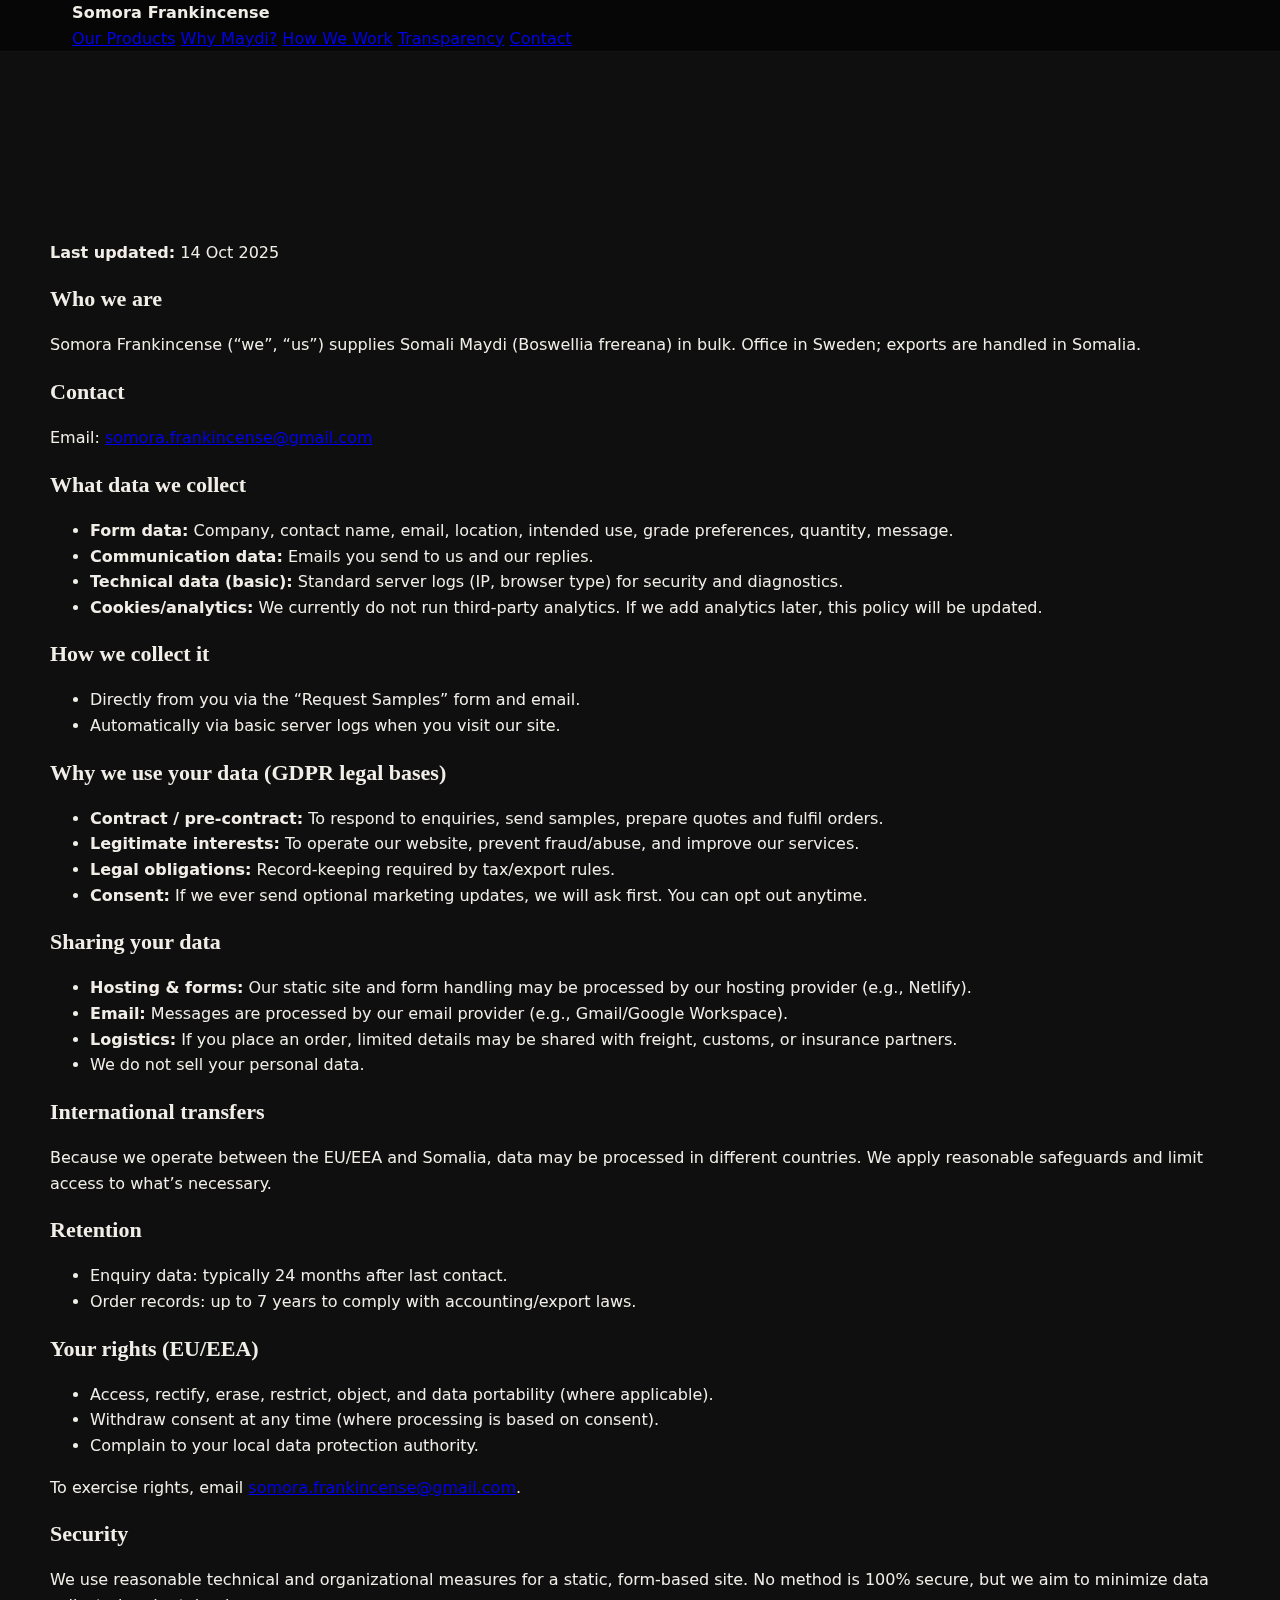
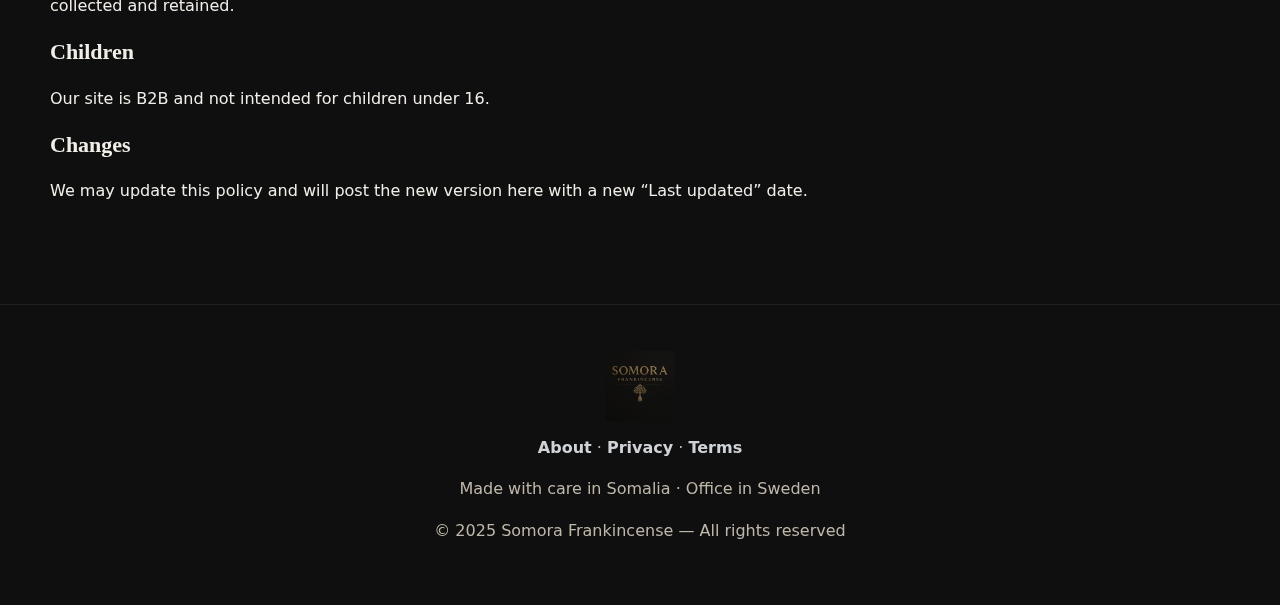
<file: privacy.html>
<!DOCTYPE html>
<html lang="en">
<head>
  <meta charset="utf-8" />
  <meta name="viewport" content="width=device-width, initial-scale=1" />
  <title>Privacy Policy — Somora Frankincense</title>
  <meta name="description" content="Privacy Policy for Somora Frankincense." />
  <link rel="canonical" href="https://thesomora.com/privacy.html" />
  <link rel="stylesheet" href="style.css" />
  <link rel="icon" href="somora_logo.png" />
</head>
<body>

<header class="topbar">
  <nav class="nav container" aria-label="Primary">
    <a class="brand" href="index.html#top">Somora Frankincense</a>
    <div class="nav-spacer"></div>
    <a href="index.html#products">Our Products</a>
    <a href="index.html#why">Why Maydi?</a>
    <a href="index.html#how">How We Work</a>
    <a href="index.html#transparency">Transparency</a>
    <a href="index.html#contact">Contact</a>
  </nav>
</header>

<main>
  <section class="section container">
    <h2>Privacy Policy</h2>
    <div class="divider"></div>
    <p><strong>Last updated:</strong> 14 Oct 2025</p>

    <h3>Who we are</h3>
    <p>Somora Frankincense (“we”, “us”) supplies Somali Maydi (Boswellia frereana) in bulk. Office in Sweden; exports are handled in Somalia.</p>

    <h3>Contact</h3>
    <p>Email: <a href="mailto:somora.frankincense@gmail.com">somora.frankincense@gmail.com</a></p>

    <h3>What data we collect</h3>
    <ul class="bullets">
      <li><b>Form data:</b> Company, contact name, email, location, intended use, grade preferences, quantity, message.</li>
      <li><b>Communication data:</b> Emails you send to us and our replies.</li>
      <li><b>Technical data (basic):</b> Standard server logs (IP, browser type) for security and diagnostics.</li>
      <li><b>Cookies/analytics:</b> We currently do not run third-party analytics. If we add analytics later, this policy will be updated.</li>
    </ul>

    <h3>How we collect it</h3>
    <ul class="bullets">
      <li>Directly from you via the “Request Samples” form and email.</li>
      <li>Automatically via basic server logs when you visit our site.</li>
    </ul>

    <h3>Why we use your data (GDPR legal bases)</h3>
    <ul class="bullets">
      <li><b>Contract / pre-contract:</b> To respond to enquiries, send samples, prepare quotes and fulfil orders.</li>
      <li><b>Legitimate interests:</b> To operate our website, prevent fraud/abuse, and improve our services.</li>
      <li><b>Legal obligations:</b> Record-keeping required by tax/export rules.</li>
      <li><b>Consent:</b> If we ever send optional marketing updates, we will ask first. You can opt out anytime.</li>
    </ul>

    <h3>Sharing your data</h3>
    <ul class="bullets">
      <li><b>Hosting & forms:</b> Our static site and form handling may be processed by our hosting provider (e.g., Netlify).</li>
      <li><b>Email:</b> Messages are processed by our email provider (e.g., Gmail/Google Workspace).</li>
      <li><b>Logistics:</b> If you place an order, limited details may be shared with freight, customs, or insurance partners.</li>
      <li>We do not sell your personal data.</li>
    </ul>

    <h3>International transfers</h3>
    <p>Because we operate between the EU/EEA and Somalia, data may be processed in different countries. We apply reasonable safeguards and limit access to what’s necessary.</p>

    <h3>Retention</h3>
    <ul class="bullets">
      <li>Enquiry data: typically 24 months after last contact.</li>
      <li>Order records: up to 7 years to comply with accounting/export laws.</li>
    </ul>

    <h3>Your rights (EU/EEA)</h3>
    <ul class="bullets">
      <li>Access, rectify, erase, restrict, object, and data portability (where applicable).</li>
      <li>Withdraw consent at any time (where processing is based on consent).</li>
      <li>Complain to your local data protection authority.</li>
    </ul>
    <p>To exercise rights, email <a href="mailto:somora.frankincense@gmail.com">somora.frankincense@gmail.com</a>.</p>

    <h3>Security</h3>
    <p>We use reasonable technical and organizational measures for a static, form-based site. No method is 100% secure, but we aim to minimize data collected and retained.</p>

    <h3>Children</h3>
    <p>Our site is B2B and not intended for children under 16.</p>

    <h3>Changes</h3>
    <p>We may update this policy and will post the new version here with a new “Last updated” date.</p>
  </section>
</main>

<footer class="footer">
  <div class="container">
    <div class="footer-logo"><img src="somora_logo.png" alt="Somora logo" width="64" height="64"></div>
    <nav class="footer-nav">
      <a href="index.html#about">About</a> ·
      <a href="privacy.html">Privacy</a> ·
      <a href="terms.html">Terms</a>
    </nav>
    <p>Made with care in Somalia · Office in Sweden</p>
    <p>© 2025 Somora Frankincense — All rights reserved</p>
  </div>
</footer>

</body>
</html>
</file>
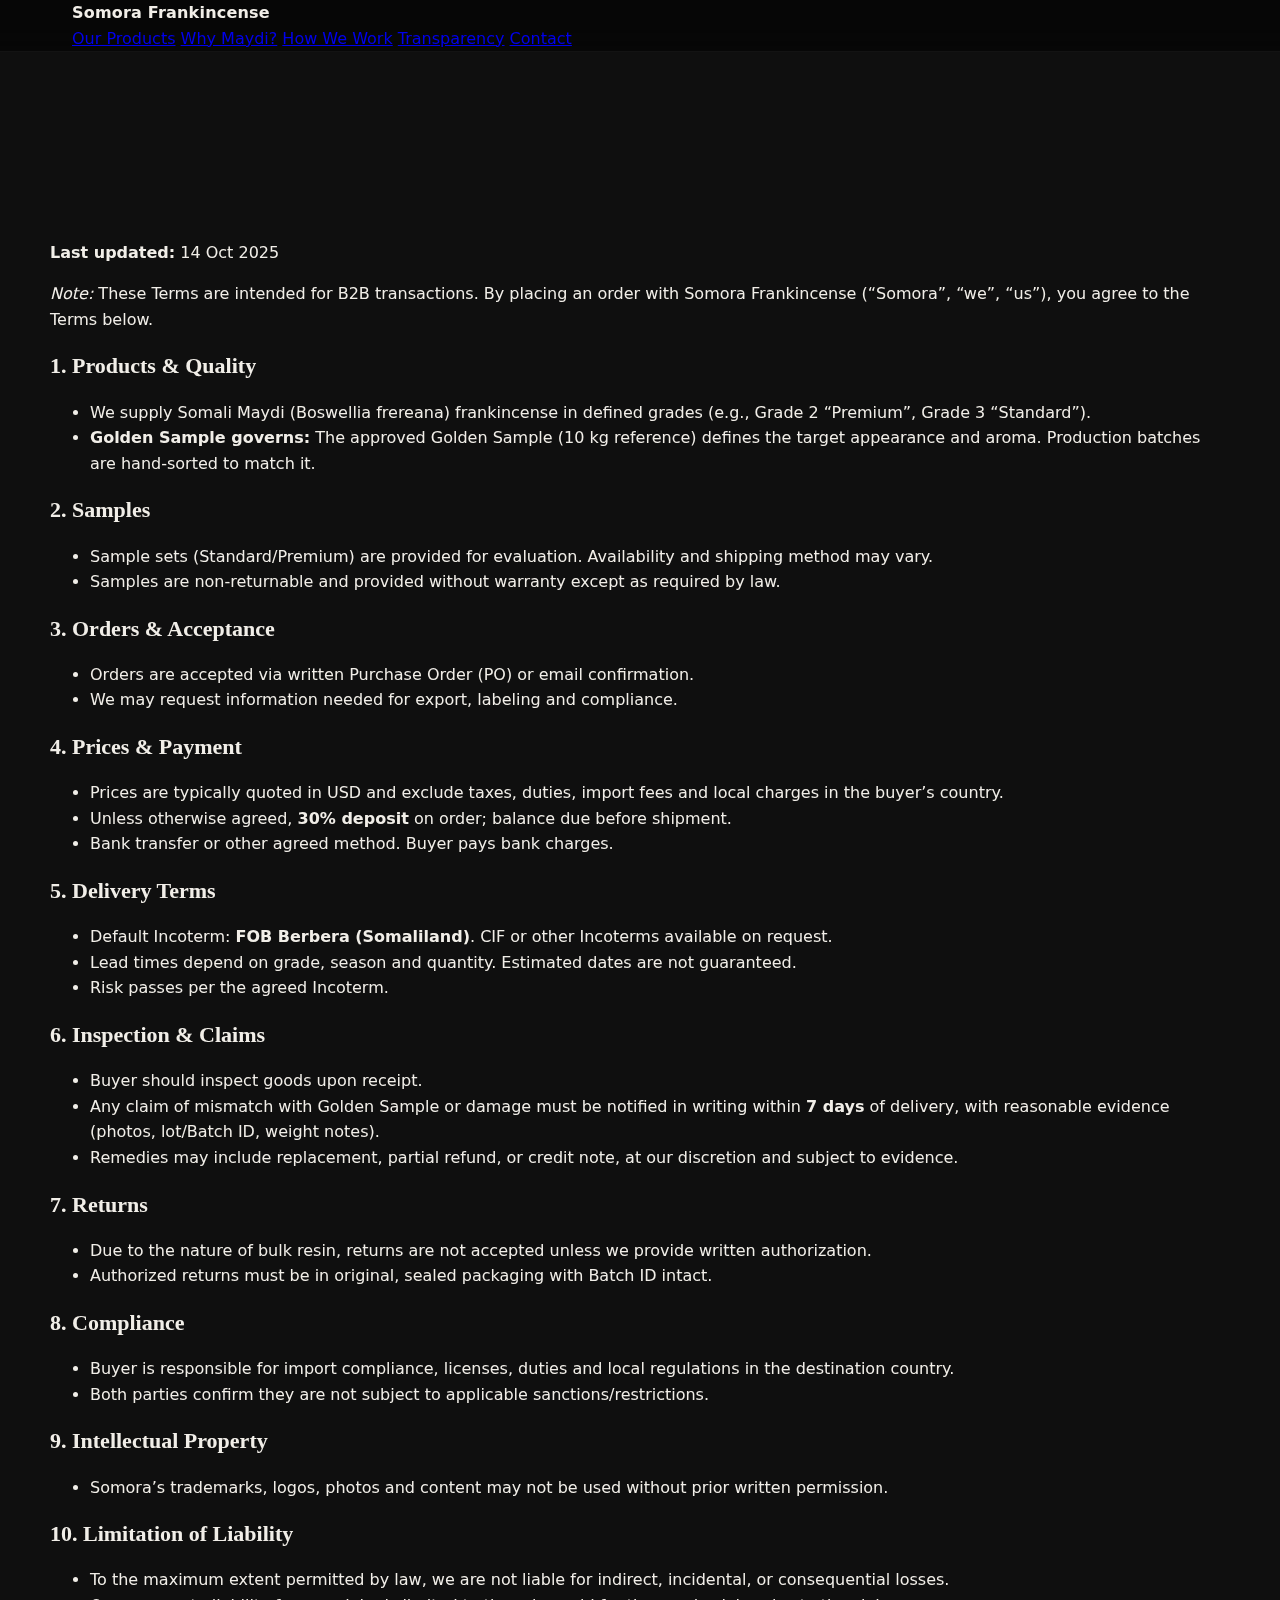
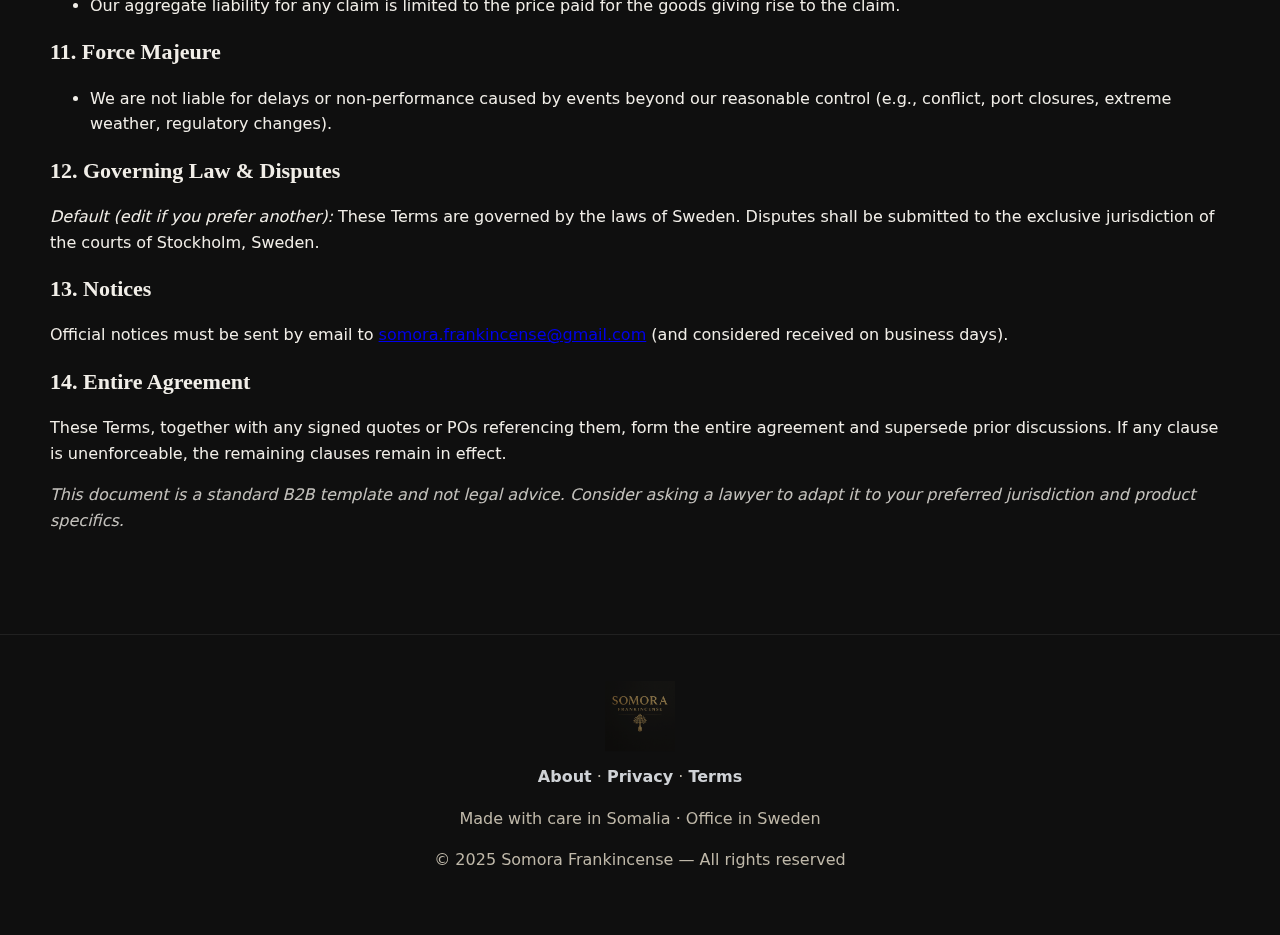
<file: terms.html>
<!DOCTYPE html>
<html lang="en">
<head>
  <meta charset="utf-8" />
  <meta name="viewport" content="width=device-width, initial-scale=1" />
  <title>Terms & Conditions — Somora Frankincense</title>
  <meta name="description" content="Terms & Conditions for Somora Frankincense." />
  <link rel="canonical" href="https://thesomora.com/terms.html" />
  <link rel="stylesheet" href="style.css" />
  <link rel="icon" href="somora_logo.png" />
</head>
<body>

<header class="topbar">
  <nav class="nav container" aria-label="Primary">
    <a class="brand" href="index.html#top">Somora Frankincense</a>
    <div class="nav-spacer"></div>
    <a href="index.html#products">Our Products</a>
    <a href="index.html#why">Why Maydi?</a>
    <a href="index.html#how">How We Work</a>
    <a href="index.html#transparency">Transparency</a>
    <a href="index.html#contact">Contact</a>
  </nav>
</header>

<main>
  <section class="section container">
    <h2>Terms & Conditions</h2>
    <div class="divider"></div>
    <p><strong>Last updated:</strong> 14 Oct 2025</p>
    <p><em>Note:</em> These Terms are intended for B2B transactions. By placing an order with Somora Frankincense (“Somora”, “we”, “us”), you agree to the Terms below.</p>

    <h3>1. Products & Quality</h3>
    <ul class="bullets">
      <li>We supply Somali Maydi (Boswellia frereana) frankincense in defined grades (e.g., Grade 2 “Premium”, Grade 3 “Standard”).</li>
      <li><b>Golden Sample governs:</b> The approved Golden Sample (10 kg reference) defines the target appearance and aroma. Production batches are hand-sorted to match it.</li>
    </ul>

    <h3>2. Samples</h3>
    <ul class="bullets">
      <li>Sample sets (Standard/Premium) are provided for evaluation. Availability and shipping method may vary.</li>
      <li>Samples are non-returnable and provided without warranty except as required by law.</li>
    </ul>

    <h3>3. Orders & Acceptance</h3>
    <ul class="bullets">
      <li>Orders are accepted via written Purchase Order (PO) or email confirmation.</li>
      <li>We may request information needed for export, labeling and compliance.</li>
    </ul>

    <h3>4. Prices & Payment</h3>
    <ul class="bullets">
      <li>Prices are typically quoted in USD and exclude taxes, duties, import fees and local charges in the buyer’s country.</li>
      <li>Unless otherwise agreed, <b>30% deposit</b> on order; balance due before shipment.</li>
      <li>Bank transfer or other agreed method. Buyer pays bank charges.</li>
    </ul>

    <h3>5. Delivery Terms</h3>
    <ul class="bullets">
      <li>Default Incoterm: <b>FOB Berbera (Somaliland)</b>. CIF or other Incoterms available on request.</li>
      <li>Lead times depend on grade, season and quantity. Estimated dates are not guaranteed.</li>
      <li>Risk passes per the agreed Incoterm.</li>
    </ul>

    <h3>6. Inspection & Claims</h3>
    <ul class="bullets">
      <li>Buyer should inspect goods upon receipt.</li>
      <li>Any claim of mismatch with Golden Sample or damage must be notified in writing within <b>7 days</b> of delivery, with reasonable evidence (photos, lot/Batch ID, weight notes).</li>
      <li>Remedies may include replacement, partial refund, or credit note, at our discretion and subject to evidence.</li>
    </ul>

    <h3>7. Returns</h3>
    <ul class="bullets">
      <li>Due to the nature of bulk resin, returns are not accepted unless we provide written authorization.</li>
      <li>Authorized returns must be in original, sealed packaging with Batch ID intact.</li>
    </ul>

    <h3>8. Compliance</h3>
    <ul class="bullets">
      <li>Buyer is responsible for import compliance, licenses, duties and local regulations in the destination country.</li>
      <li>Both parties confirm they are not subject to applicable sanctions/restrictions.</li>
    </ul>

    <h3>9. Intellectual Property</h3>
    <ul class="bullets">
      <li>Somora’s trademarks, logos, photos and content may not be used without prior written permission.</li>
    </ul>

    <h3>10. Limitation of Liability</h3>
    <ul class="bullets">
      <li>To the maximum extent permitted by law, we are not liable for indirect, incidental, or consequential losses.</li>
      <li>Our aggregate liability for any claim is limited to the price paid for the goods giving rise to the claim.</li>
    </ul>

    <h3>11. Force Majeure</h3>
    <ul class="bullets">
      <li>We are not liable for delays or non-performance caused by events beyond our reasonable control (e.g., conflict, port closures, extreme weather, regulatory changes).</li>
    </ul>

    <h3>12. Governing Law & Disputes</h3>
    <p><em>Default (edit if you prefer another):</em> These Terms are governed by the laws of Sweden. Disputes shall be submitted to the exclusive jurisdiction of the courts of Stockholm, Sweden.</p>

    <h3>13. Notices</h3>
    <p>Official notices must be sent by email to <a href="mailto:somora.frankincense@gmail.com">somora.frankincense@gmail.com</a> (and considered received on business days).</p>

    <h3>14. Entire Agreement</h3>
    <p>These Terms, together with any signed quotes or POs referencing them, form the entire agreement and supersede prior discussions. If any clause is unenforceable, the remaining clauses remain in effect.</p>

    <p style="opacity:.8"><em>This document is a standard B2B template and not legal advice. Consider asking a lawyer to adapt it to your preferred jurisdiction and product specifics.</em></p>
  </section>
</main>

<footer class="footer">
  <div class="container">
    <div class="footer-logo"><img src="somora_logo.png" alt="Somora logo" width="64" height="64"></div>
    <nav class="footer-nav">
      <a href="index.html#about">About</a> ·
      <a href="privacy.html">Privacy</a> ·
      <a href="terms.html">Terms</a>
    </nav>
    <p>Made with care in Somalia · Office in Sweden</p>
    <p>© 2025 Somora Frankincense — All rights reserved</p>
  </div>
</footer>

</body>
</html>
</file>
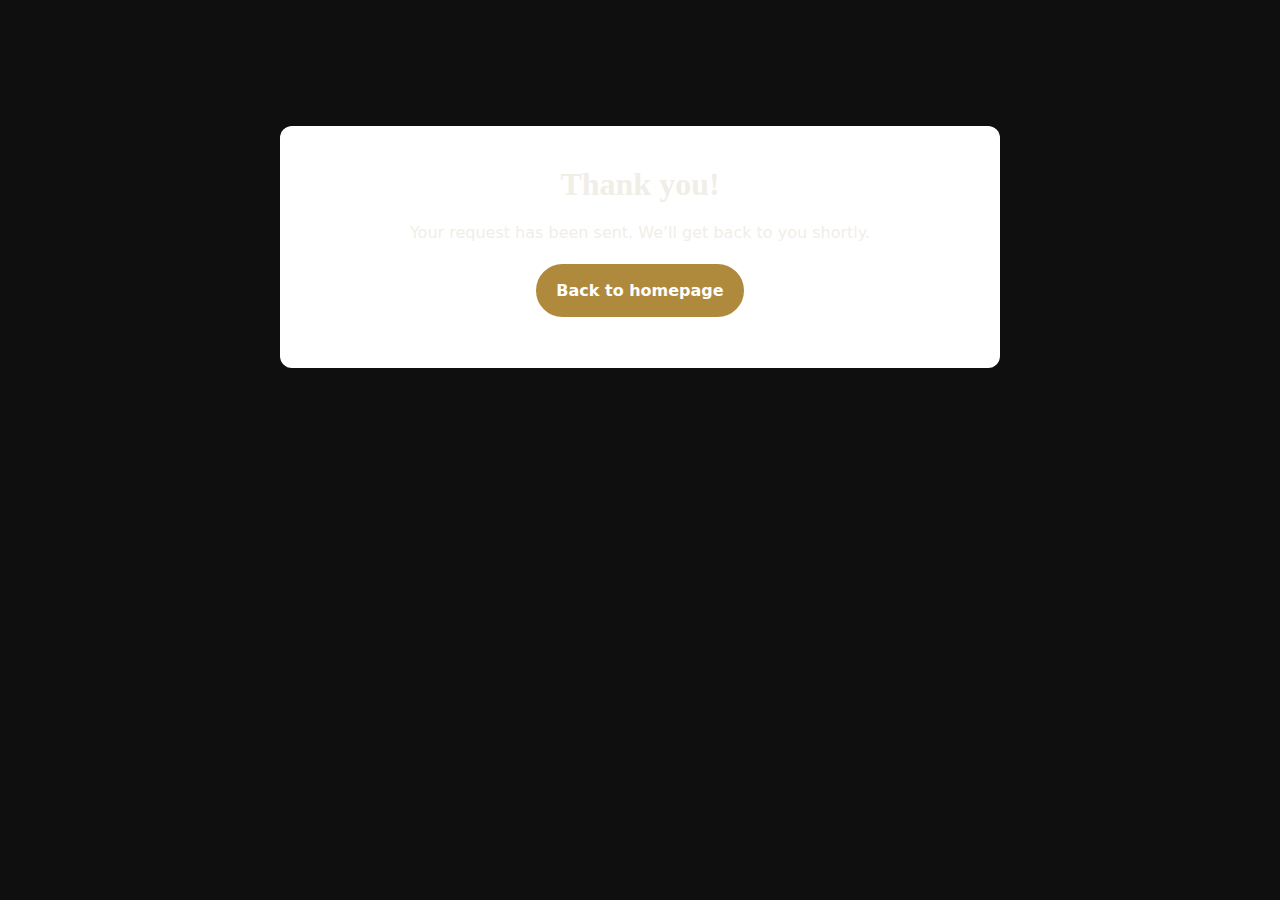
<file: thanks.html>
<!DOCTYPE html>
<html lang="en">
<head>
  <meta charset="utf-8">
  <meta name="viewport" content="width=device-width,initial-scale=1">
  <title>Thank you — Somora Frankincense</title>
  <link rel="stylesheet" href="style.css">
  <style>
    .thankbox{max-width:720px;margin:14vh auto;padding:32px;border:1px solid var(--line);border-radius:12px;background:#fff;text-align:center}
    .thankbox h1{margin:0 0 10px}
    .thankbox p{margin:0 0 18px}
  </style>
</head>
<body>
  <div class="thankbox">
    <h1>Thank you!</h1>
    <p>Your request has been sent. We’ll get back to you shortly.</p>
    <p><a class="btn primary" href="/">Back to homepage</a></p>
  </div>
</body>
</html>
</file>
<file: style.css>
/* THEME */
:root{
  --bg:#0f0f0f;         /* mörk bakgrund för lyx-känsla */
  --ink:#f1eee8;        /* ljus text */
  --muted:#bfb8a9;      /* sekundär text */
  --gold:#b08a3c;       /* guldaccent */
  --silver:#cfd2d6;     /* silvertext */
  --beige:#cbb88c;      /* sand/beige */
  --card:#161616;       /* kortbakgrund */
  --line:rgba(255,255,255,.08);
  --radius:16px;
  --max:1180px;

  /* bilder – se till att dessa filer finns i roten */
  --hero:url('hero.jpg');
  --land:url('landscape.jpg');
}

*{box-sizing:border-box}
html,body{margin:0}
body{
  font-family: Inter, system-ui, -apple-system, Segoe UI, Roboto, "Helvetica Neue", Arial, sans-serif;
  background:var(--bg);
  color:var(--ink);
  line-height:1.6;
  scroll-behavior:smooth;
}

/* RTL hjälpare */
body.rtl{direction:rtl}
body.rtl .tb{flex-direction:row-reverse}
body.rtl .links a, body.rtl .brand span{text-align:right}

/* CONTAINERS & TITLES */
.container{max-width:var(--max); margin:0 auto; padding:0 22px}
.section{padding:84px 0}
.section.alt{background:linear-gradient(180deg, #141414, #111)}
h1,h2,h3{font-family:"Playfair Display", Georgia, serif; margin:0 0 12px}
h2{font-size:34px; letter-spacing:.2px}
h3{font-size:22px}
.divider{width:84px; height:3px; background:var(--gold); border-radius:2px; margin:16px 0 30px}

/* TOPBAR */
.topbar{
  position:sticky; top:0; z-index:50;
  background:rgba(0,0,0,.55);
  backdrop-filter:saturate(140%) blur(8px);
  border-bottom:1px solid rgba(255,255,255,.05);
}
.topbar-line{
  height:1px; background:linear-gradient(90deg, transparent, rgba(255,255,255,.25), transparent);
}
.tb{display:flex; align-items:center; gap:16px; height:64px}
.brand{display:flex; align-items:center; gap:10px; text-decoration:none; color:var(--ink); font-weight:800; letter-spacing:.2px}
.brand img{width:28px; height:28px}
.brand span{
  color:var(--silver);
  background:linear-gradient(180deg, #eef1f4, #bfc3c8);
  -webkit-background-clip:text; background-clip:text; color:transparent;
  text-shadow:0 1px 0 rgba(255,255,255,.1);
}
.links{margin-left:auto; display:flex; align-items:center; gap:20px}
.links a{
  color:var(--silver); text-decoration:none; font-weight:700; letter-spacing:.2px;
}
.links a:hover{color:#ffffff}
.lang{
  border:1px solid rgba(255,255,255,.2);
  background:transparent; color:var(--silver);
  padding:6px 10px; border-radius:999px; font-weight:800; cursor:pointer;
}

/* HERO – stor bild utan text, lätt toning */
.hero{
  min-height:85vh;
  background:var(--hero) center/cover no-repeat fixed;
  position:relative; isolation:isolate;
}
.hero::after{
  content:""; position:absolute; inset:0;
  background:radial-gradient(100% 60% at 50% 30%, rgba(0,0,0,.25), rgba(0,0,0,.55));
}
.hero-badge{
  position:absolute; bottom:26px; left:50%; transform:translateX(-50%);
  background:rgba(0,0,0,.55);
  border:1px solid rgba(255,255,255,.18);
  color:#fff; padding:10px 14px; border-radius:999px; font-weight:700; letter-spacing:.3px;
  backdrop-filter:blur(6px);
}
.scroll-cue{
  position:absolute; bottom:6px; left:50%; transform:translateX(-50%);
  text-decoration:none; color:#fff; font-size:22px; opacity:.75;
}

/* INTRO */
.intro{padding:40px 0}
.intro p{max-width:900px; margin:0 auto; text-align:center; color:var(--muted)}

/* CARDS */
.cards{
  display:grid; grid-template-columns:repeat(4,1fr); gap:18px;
}
.card{
  background:var(--card); border:1px solid var(--line); border-radius:var(--radius);
  overflow:hidden; padding:18px; display:flex; flex-direction:column; gap:10px;
  box-shadow:0 8px 24px rgba(0,0,0,.25);
}
.card .img-wrap{aspect-ratio:4/3; border-radius:10px; overflow:hidden; background:#0c0c0c}
.card img{width:100%; height:100%; object-fit:cover; display:block}
.price{margin-top:auto; font-weight:800; color:#fff}

/* ALTERNATING SECTION BG */
.section.alt .cards .card{background:#141414}

/* PARALLAX LANDSCAPE */
.parallax{
  height:44vh;
  background:var(--land) center/cover no-repeat fixed;
  border-top:1px solid var(--line);
  border-bottom:1px solid var(--line);
  position:relative;
}
.parallax::after{
  content:""; position:absolute; inset:0;
  background:linear-gradient(180deg, rgba(0,0,0,.25), rgba(0,0,0,.35));
}

/* TWO-COLUMN STORY */
.twocol{display:grid; grid-template-columns:1.2fr .8fr; gap:24px}
.story-img img{width:100%; height:auto; border-radius:14px; border:1px solid var(--line); display:block}

/* TESTIMONIALS */
.testimonials{display:grid; grid-template-columns:repeat(3,1fr); gap:18px}
.tcard{
  background:linear-gradient(180deg,#141414,#101010);
  border:1px solid var(--line); border-radius:14px; padding:18px;
  box-shadow:0 10px 26px rgba(0,0,0,.25);
}
.tcard blockquote{margin:0 0 10px; color:#e9e6df; font-style:italic}
.tcard figcaption{color:var(--muted); font-weight:700}

/* VISIT */
.visit-cards{display:grid; grid-template-columns:1fr 1fr; gap:18px}
.vcard{
  background:#141414; border:1px solid var(--line); border-radius:14px; padding:18px;
}

/* FORM */
.form{display:flex; flex-direction:column; gap:14px; max-width:900px}
.grid{display:grid; grid-template-columns:repeat(2,1fr); gap:12px}
label{display:flex; flex-direction:column; gap:8px; font-weight:700; color:var(--silver)}
input, textarea, select{
  background:#111; color:#fff; border:1px solid var(--line); border-radius:12px;
  padding:12px 12px; font:inherit; outline:none;
}
input:focus, textarea:focus, select:focus{border-color:rgba(255,255,255,.25)}
.btn{
  display:inline-block; padding:12px 18px; border-radius:999px;
  text-decoration:none; font-weight:800; border:2px solid var(--gold);
}
.btn.primary{background:var(--gold); color:#fff}
.btn.outline{color:var(--gold); background:transparent}
.form-note{color:var(--muted); margin-top:6px}

/* GULD-SHINE på knappen */
.shine{position:relative; overflow:hidden}
.shine::after{
  content:""; position:absolute; inset:auto -40% auto auto; top:0; bottom:0; width:40%;
  transform:skewX(-25deg) translateX(120%);
  background:linear-gradient(90deg, transparent, rgba(255,255,255,.45), transparent);
  animation:shine 2.8s linear infinite;
}
@keyframes shine{to{transform:skewX(-25deg) translateX(-200%)}}

/* FOOTER */
.footer{border-top:1px solid var(--line); padding:46px 0; text-align:center; color:var(--muted)}
.footer-logo img{width:70px; height:auto; opacity:.9; filter:drop-shadow(0 1px 0 rgba(0,0,0,.04))}
.footer-nav{margin:6px 0 10px}
.footer-nav a{text-decoration:none; color:var(--silver); font-weight:700}
.footer-nav a:hover{color:#fff}

/* REVEAL ANIMATIONS */
.section h2, .divider, .card, .tcard, .vcard, .intro p{opacity:0; transform:translateY(14px); transition:opacity .6s ease, transform .6s ease}
.section h2.in, .divider.in, .card.in, .tcard.in, .vcard.in, .intro p.in{opacity:1; transform:none}

/* RESPONSIVE */
@media (max-width:1100px){
  .cards{grid-template-columns:repeat(3,1fr)}
  .twocol{grid-template-columns:1fr}
  .visit-cards{grid-template-columns:1fr}
  .testimonials{grid-template-columns:1fr 1fr}
}
@media (max-width:720px){
  .tb{height:68px}
  .links{gap:12px; overflow-x:auto; scrollbar-width:none}
  .links::-webkit-scrollbar{display:none}
  .cards{grid-template-columns:1fr 1fr}
  .grid{grid-template-columns:1fr}
  .testimonials{grid-template-columns:1fr}
  .hero{min-height:78vh; background-attachment:scroll}
}
</file>
